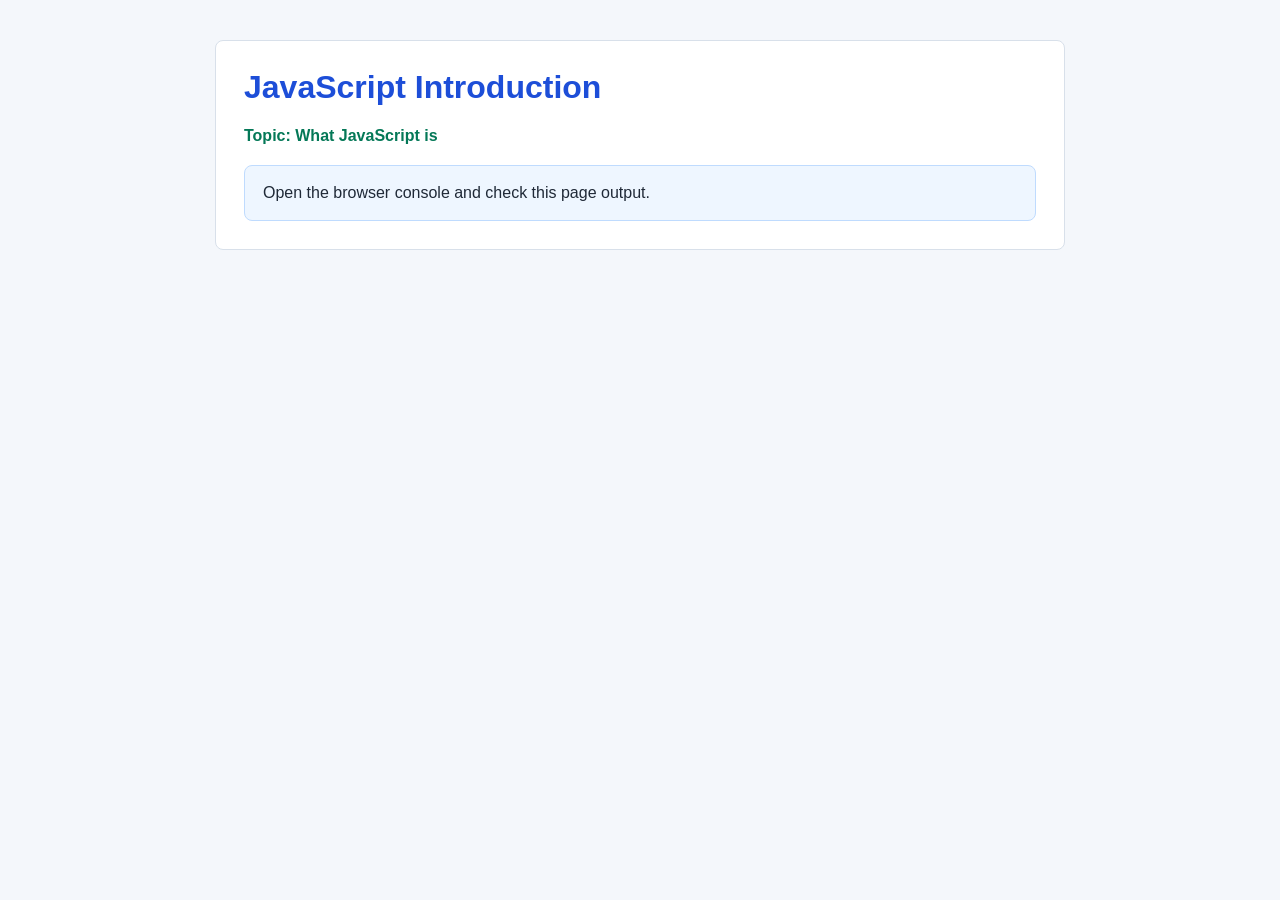
<file: Day-01-JavaScript-Introduction/index.html>
﻿<!DOCTYPE html>
<html lang="en">
<head>
    <meta charset="UTF-8">
    <meta name="viewport" content="width=device-width, initial-scale=1.0">
    <title>JavaScript Introduction</title>
    <link rel="stylesheet" href="style.css">
</head>
<body>
    <!-- JavaScript Introduction: What JavaScript is. -->
    <main class="container">
        <h1 id="page-title">JavaScript Introduction</h1>
        <p class="lesson-topic">Topic: What JavaScript is</p>
        <div id="output" class="panel">Open the browser console and check this page output.</div>
    </main>

    <script src="script.js"></script>
</body>
</html>
</file>
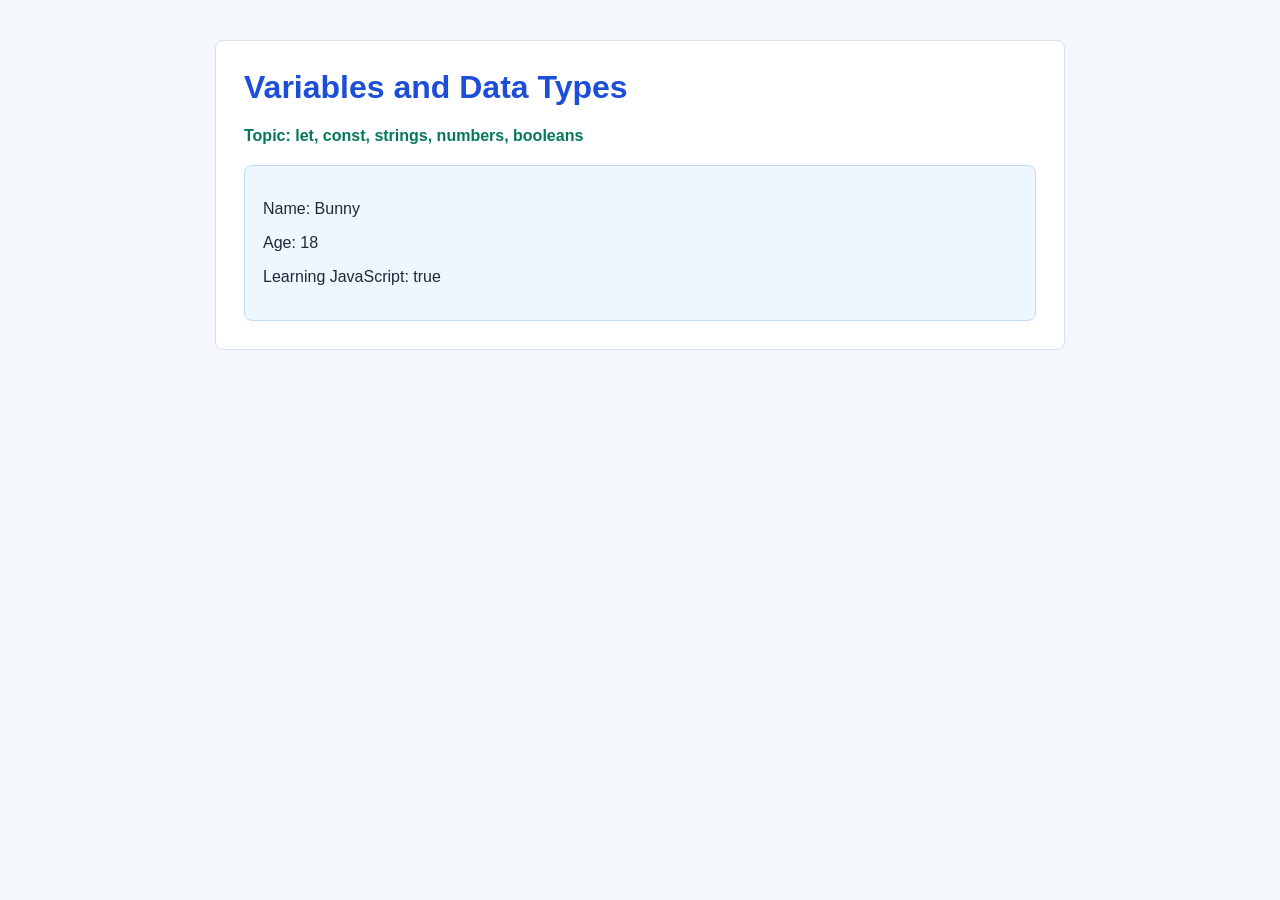
<file: Day-02-Variables-and-Data-Types/index.html>
﻿<!DOCTYPE html>
<html lang="en">
<head>
    <meta charset="UTF-8">
    <meta name="viewport" content="width=device-width, initial-scale=1.0">
    <title>Variables and Data Types</title>
    <link rel="stylesheet" href="style.css">
</head>
<body>
    <!-- Variables and Data Types: let, const, strings, numbers, booleans. -->
    <main class="container">
        <h1 id="page-title">Variables and Data Types</h1>
        <p class="lesson-topic">Topic: let, const, strings, numbers, booleans</p>
        <div id="output" class="panel">Open the browser console and check this page output.</div>
    </main>

    <script src="script.js"></script>
</body>
</html>
</file>
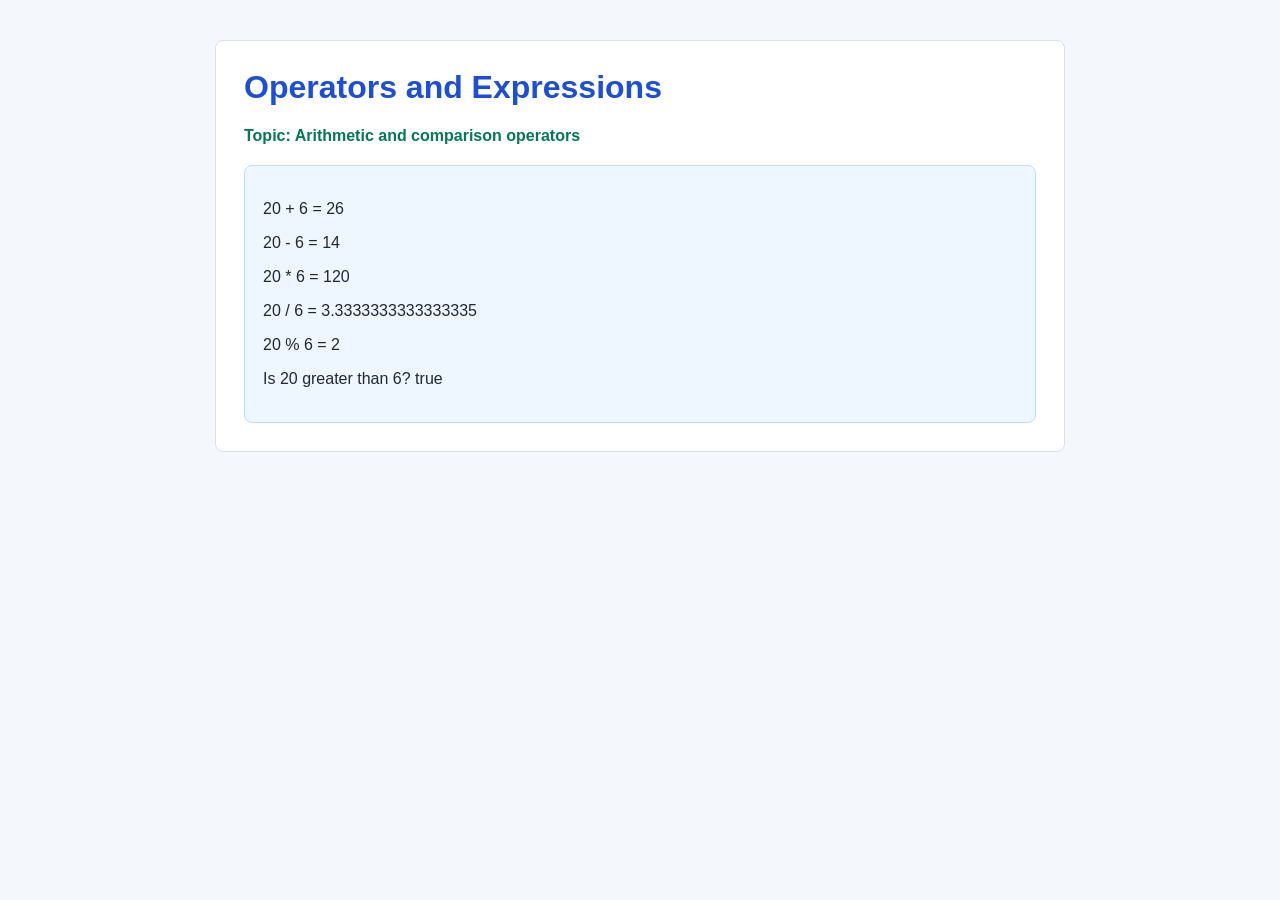
<file: Day-03-Operators-and-Expressions/index.html>
﻿<!DOCTYPE html>
<html lang="en">
<head>
    <meta charset="UTF-8">
    <meta name="viewport" content="width=device-width, initial-scale=1.0">
    <title>Operators and Expressions</title>
    <link rel="stylesheet" href="style.css">
</head>
<body>
    <!-- Operators and Expressions: Arithmetic and comparison operators. -->
    <main class="container">
        <h1 id="page-title">Operators and Expressions</h1>
        <p class="lesson-topic">Topic: Arithmetic and comparison operators</p>
        <div id="output" class="panel">Open the browser console and check this page output.</div>
    </main>

    <script src="script.js"></script>
</body>
</html>
</file>
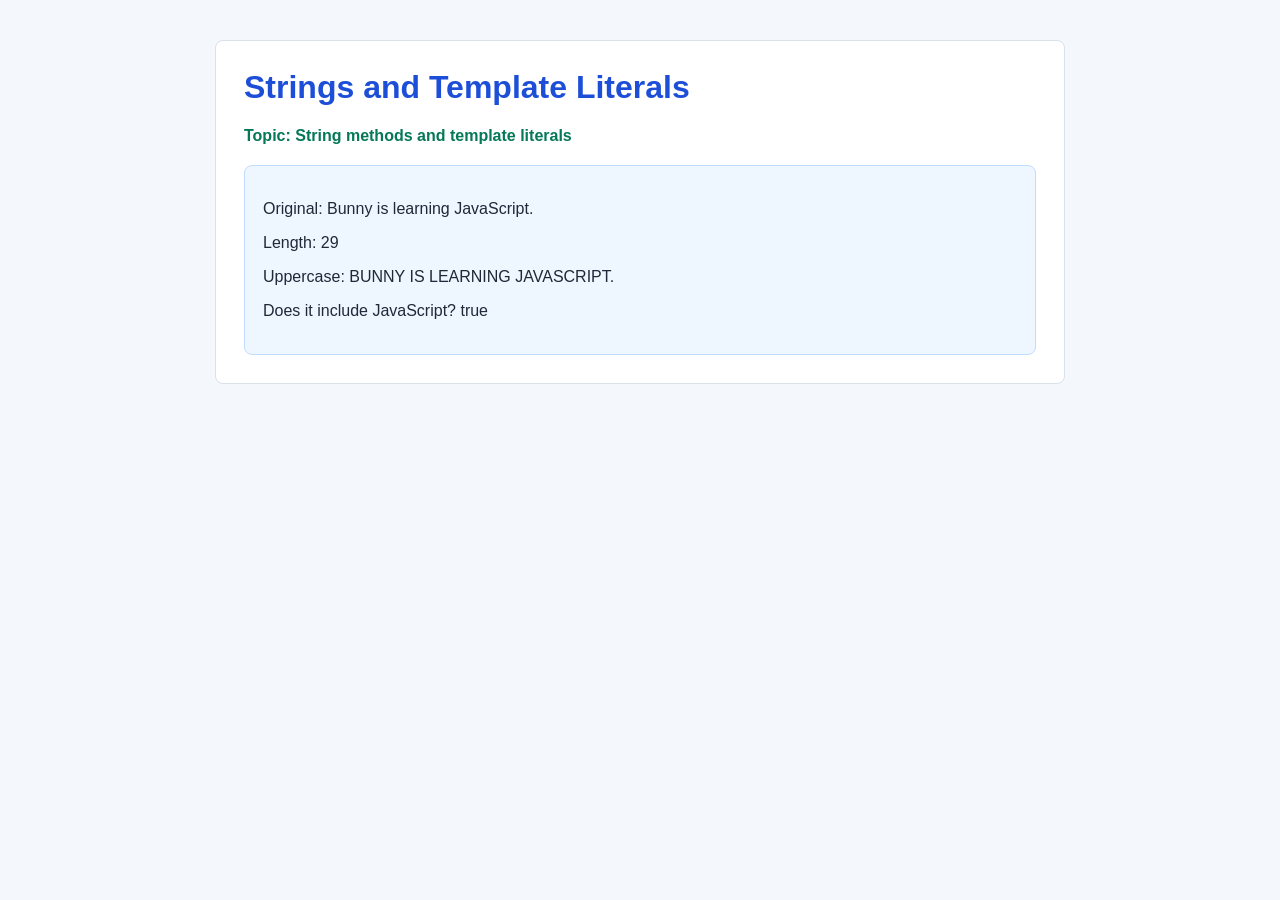
<file: Day-04-Strings-and-Template-Literals/index.html>
﻿<!DOCTYPE html>
<html lang="en">
<head>
    <meta charset="UTF-8">
    <meta name="viewport" content="width=device-width, initial-scale=1.0">
    <title>Strings and Template Literals</title>
    <link rel="stylesheet" href="style.css">
</head>
<body>
    <!-- Strings and Template Literals: String methods and template literals. -->
    <main class="container">
        <h1 id="page-title">Strings and Template Literals</h1>
        <p class="lesson-topic">Topic: String methods and template literals</p>
        <div id="output" class="panel">Open the browser console and check this page output.</div>
    </main>

    <script src="script.js"></script>
</body>
</html>
</file>
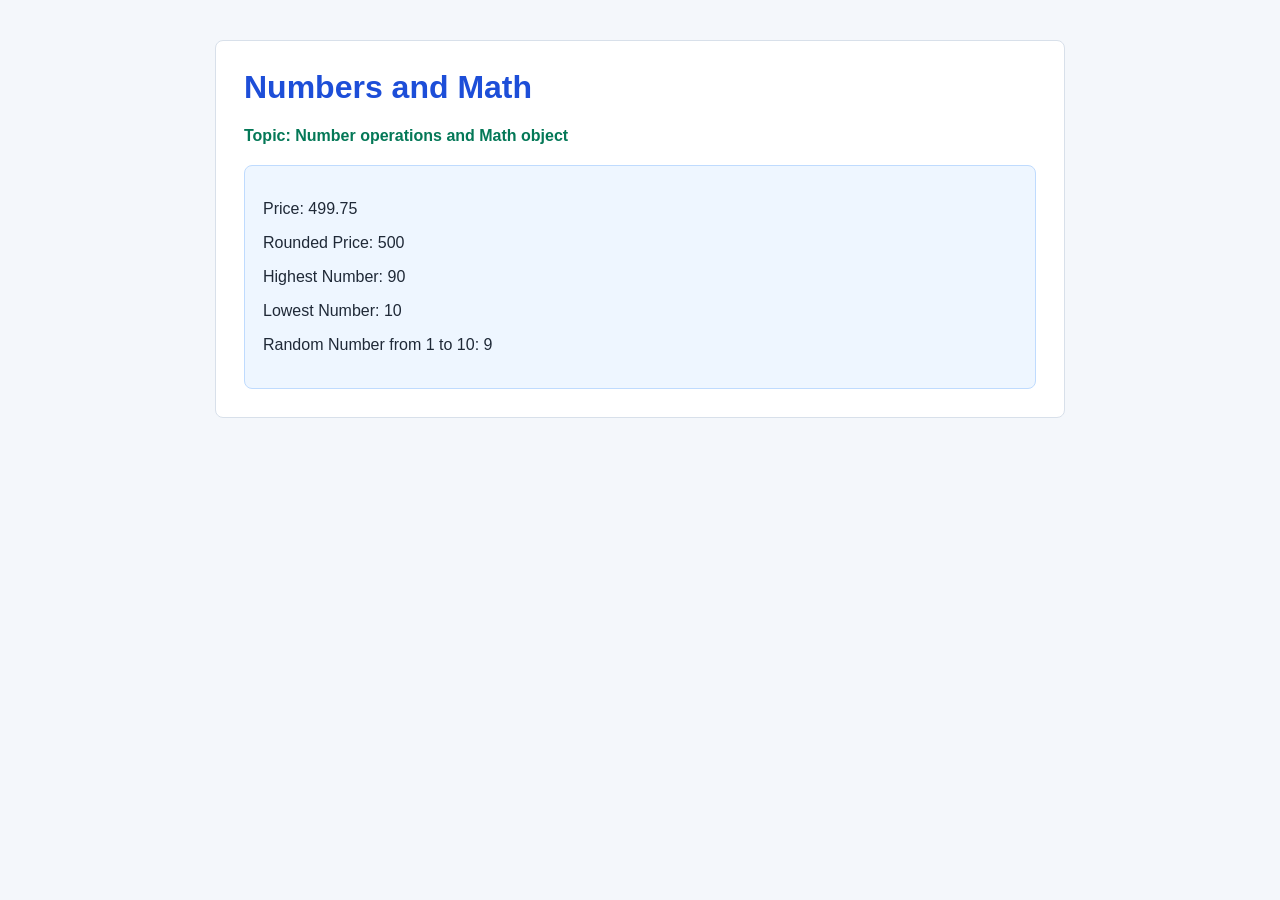
<file: Day-05-Numbers-and-Math/index.html>
﻿<!DOCTYPE html>
<html lang="en">
<head>
    <meta charset="UTF-8">
    <meta name="viewport" content="width=device-width, initial-scale=1.0">
    <title>Numbers and Math</title>
    <link rel="stylesheet" href="style.css">
</head>
<body>
    <!-- Numbers and Math: Number operations and Math object. -->
    <main class="container">
        <h1 id="page-title">Numbers and Math</h1>
        <p class="lesson-topic">Topic: Number operations and Math object</p>
        <div id="output" class="panel">Open the browser console and check this page output.</div>
    </main>

    <script src="script.js"></script>
</body>
</html>
</file>
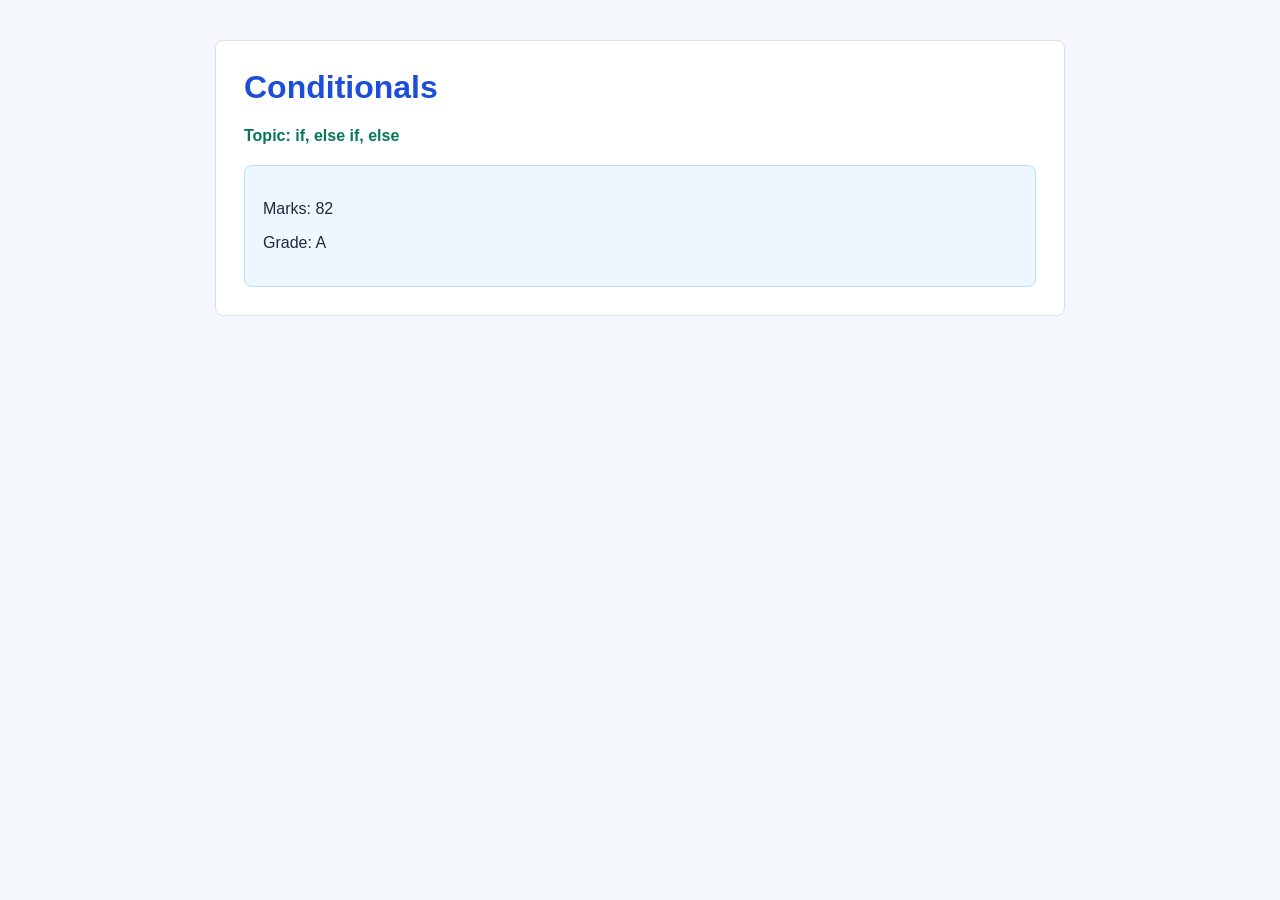
<file: Day-06-Conditionals/index.html>
﻿<!DOCTYPE html>
<html lang="en">
<head>
    <meta charset="UTF-8">
    <meta name="viewport" content="width=device-width, initial-scale=1.0">
    <title>Conditionals</title>
    <link rel="stylesheet" href="style.css">
</head>
<body>
    <!-- Conditionals: if, else if, else. -->
    <main class="container">
        <h1 id="page-title">Conditionals</h1>
        <p class="lesson-topic">Topic: if, else if, else</p>
        <div id="output" class="panel">Open the browser console and check this page output.</div>
    </main>

    <script src="script.js"></script>
</body>
</html>
</file>
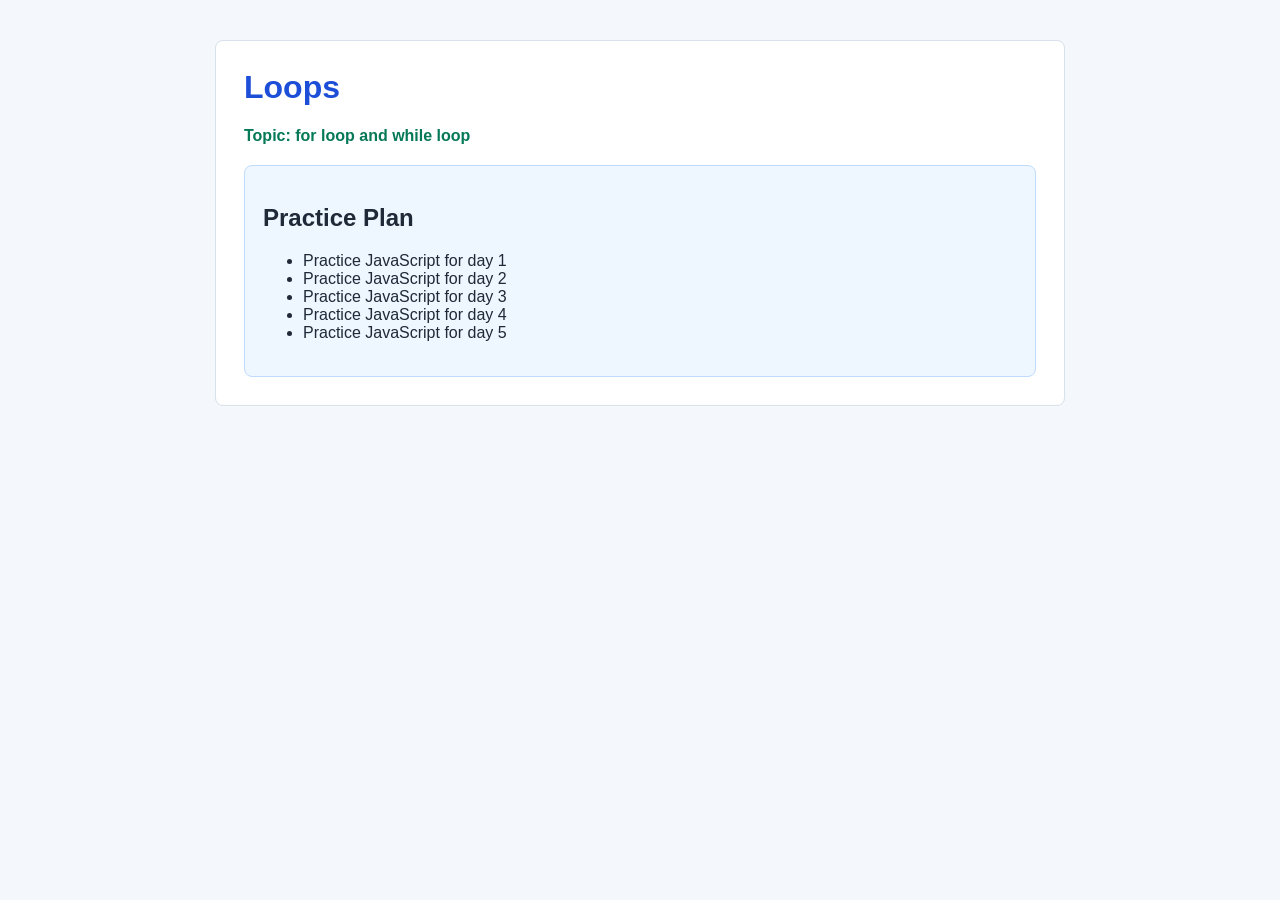
<file: Day-07-Loops/index.html>
﻿<!DOCTYPE html>
<html lang="en">
<head>
    <meta charset="UTF-8">
    <meta name="viewport" content="width=device-width, initial-scale=1.0">
    <title>Loops</title>
    <link rel="stylesheet" href="style.css">
</head>
<body>
    <!-- Loops: for loop and while loop. -->
    <main class="container">
        <h1 id="page-title">Loops</h1>
        <p class="lesson-topic">Topic: for loop and while loop</p>
        <div id="output" class="panel">Open the browser console and check this page output.</div>
    </main>

    <script src="script.js"></script>
</body>
</html>
</file>
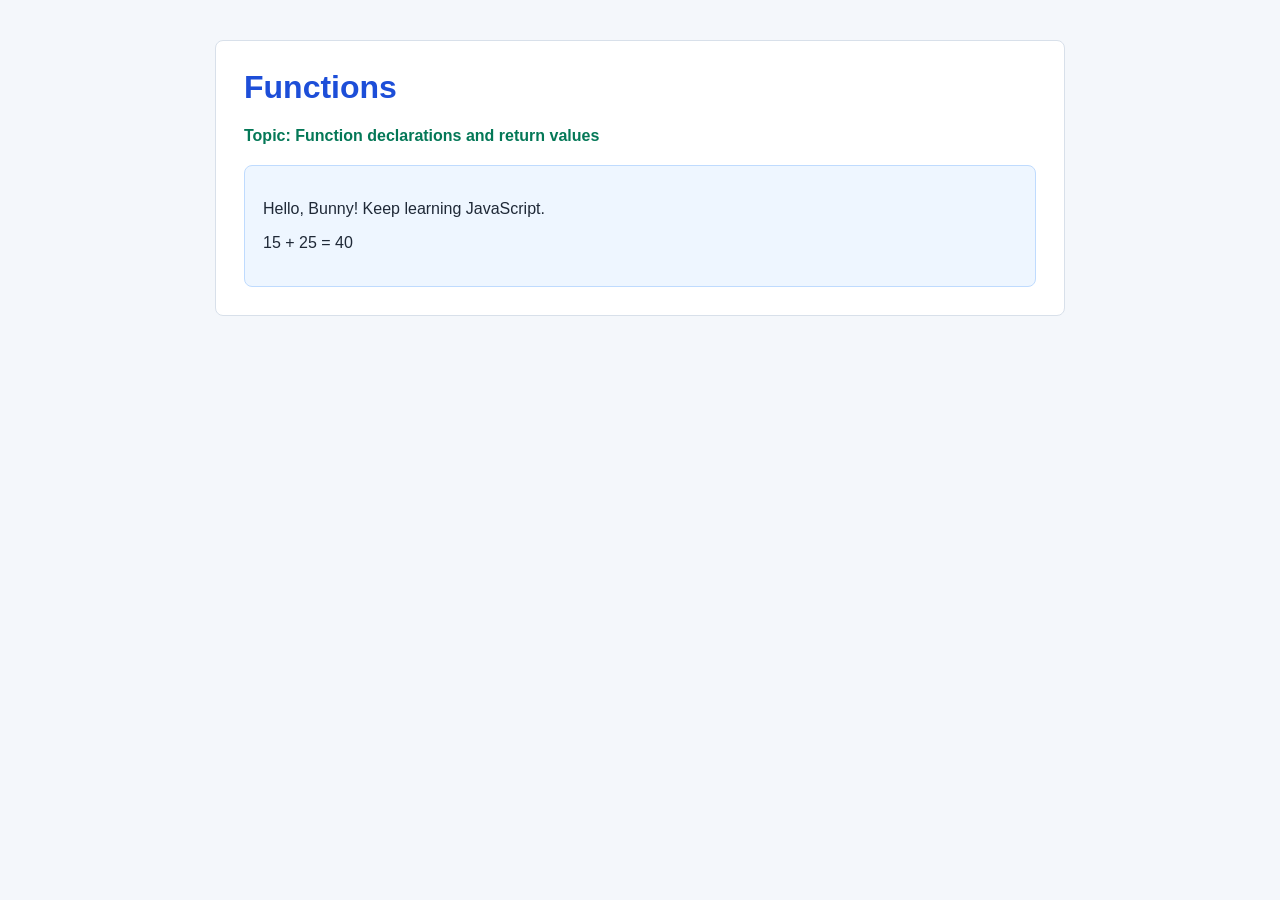
<file: Day-08-Functions/index.html>
﻿<!DOCTYPE html>
<html lang="en">
<head>
    <meta charset="UTF-8">
    <meta name="viewport" content="width=device-width, initial-scale=1.0">
    <title>Functions</title>
    <link rel="stylesheet" href="style.css">
</head>
<body>
    <!-- Functions: Function declarations and return values. -->
    <main class="container">
        <h1 id="page-title">Functions</h1>
        <p class="lesson-topic">Topic: Function declarations and return values</p>
        <div id="output" class="panel">Open the browser console and check this page output.</div>
    </main>

    <script src="script.js"></script>
</body>
</html>
</file>
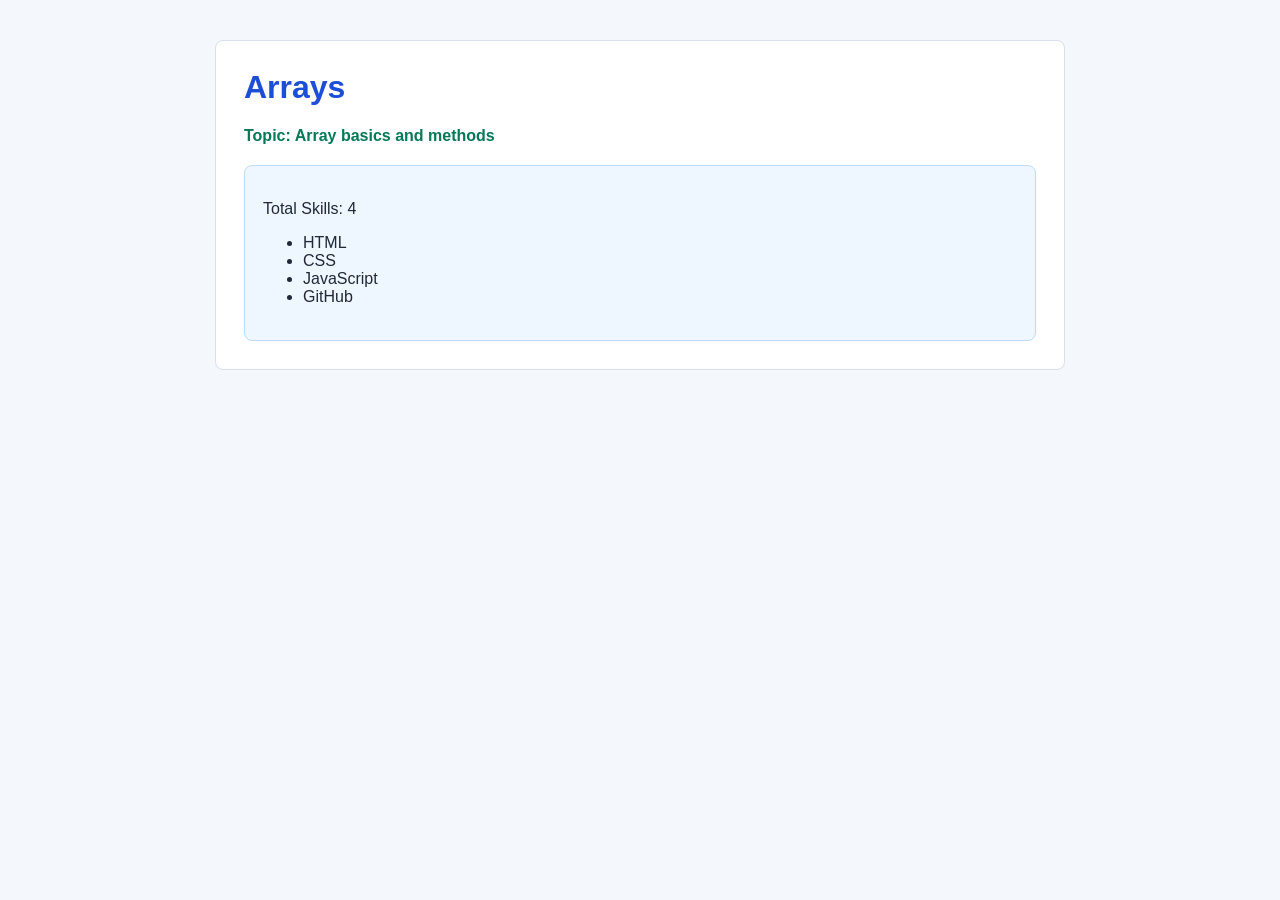
<file: Day-09-Arrays/index.html>
﻿<!DOCTYPE html>
<html lang="en">
<head>
    <meta charset="UTF-8">
    <meta name="viewport" content="width=device-width, initial-scale=1.0">
    <title>Arrays</title>
    <link rel="stylesheet" href="style.css">
</head>
<body>
    <!-- Arrays: Array basics and methods. -->
    <main class="container">
        <h1 id="page-title">Arrays</h1>
        <p class="lesson-topic">Topic: Array basics and methods</p>
        <div id="output" class="panel">Open the browser console and check this page output.</div>
    </main>

    <script src="script.js"></script>
</body>
</html>
</file>
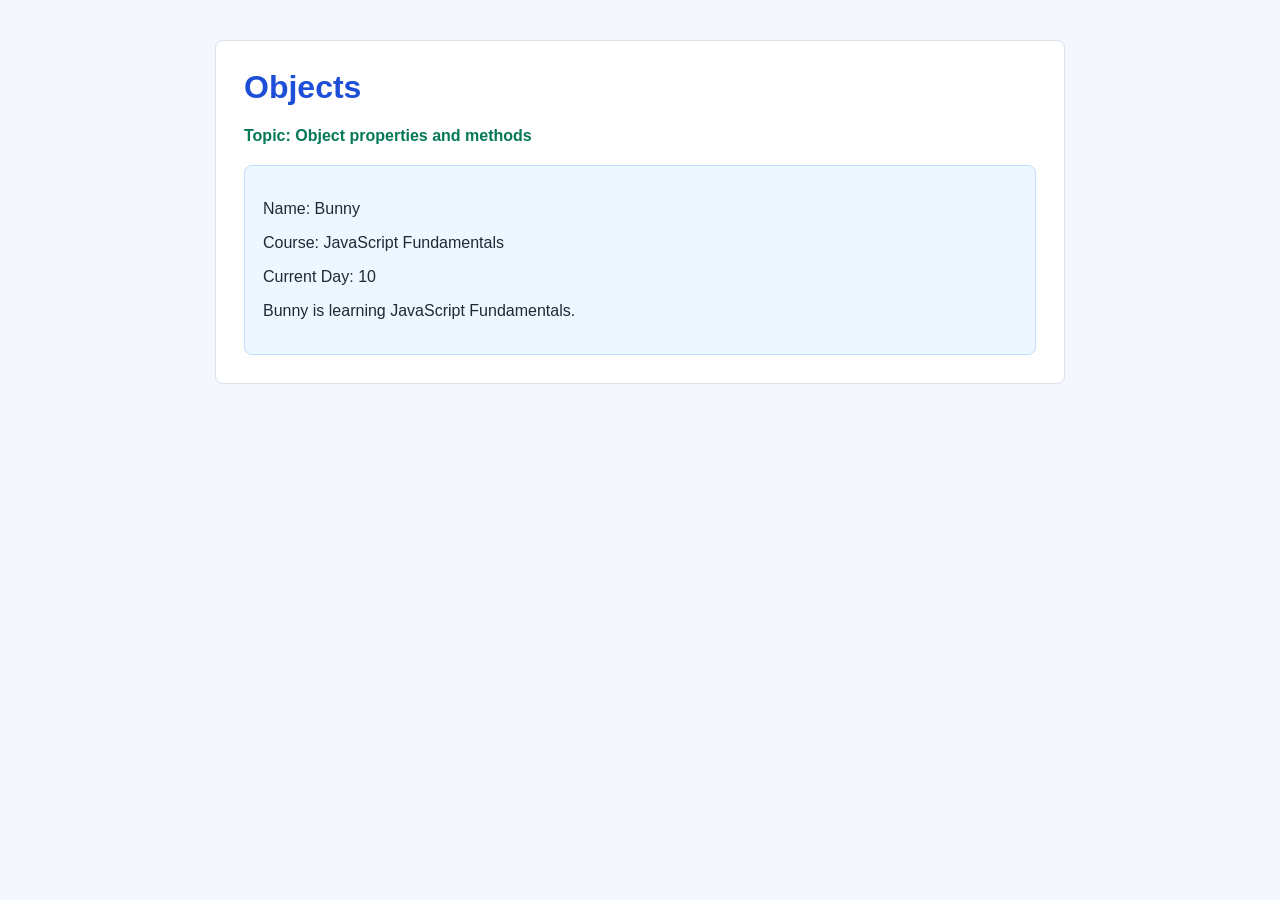
<file: Day-10-Objects/index.html>
﻿<!DOCTYPE html>
<html lang="en">
<head>
    <meta charset="UTF-8">
    <meta name="viewport" content="width=device-width, initial-scale=1.0">
    <title>Objects</title>
    <link rel="stylesheet" href="style.css">
</head>
<body>
    <!-- Objects: Object properties and methods. -->
    <main class="container">
        <h1 id="page-title">Objects</h1>
        <p class="lesson-topic">Topic: Object properties and methods</p>
        <div id="output" class="panel">Open the browser console and check this page output.</div>
    </main>

    <script src="script.js"></script>
</body>
</html>
</file>
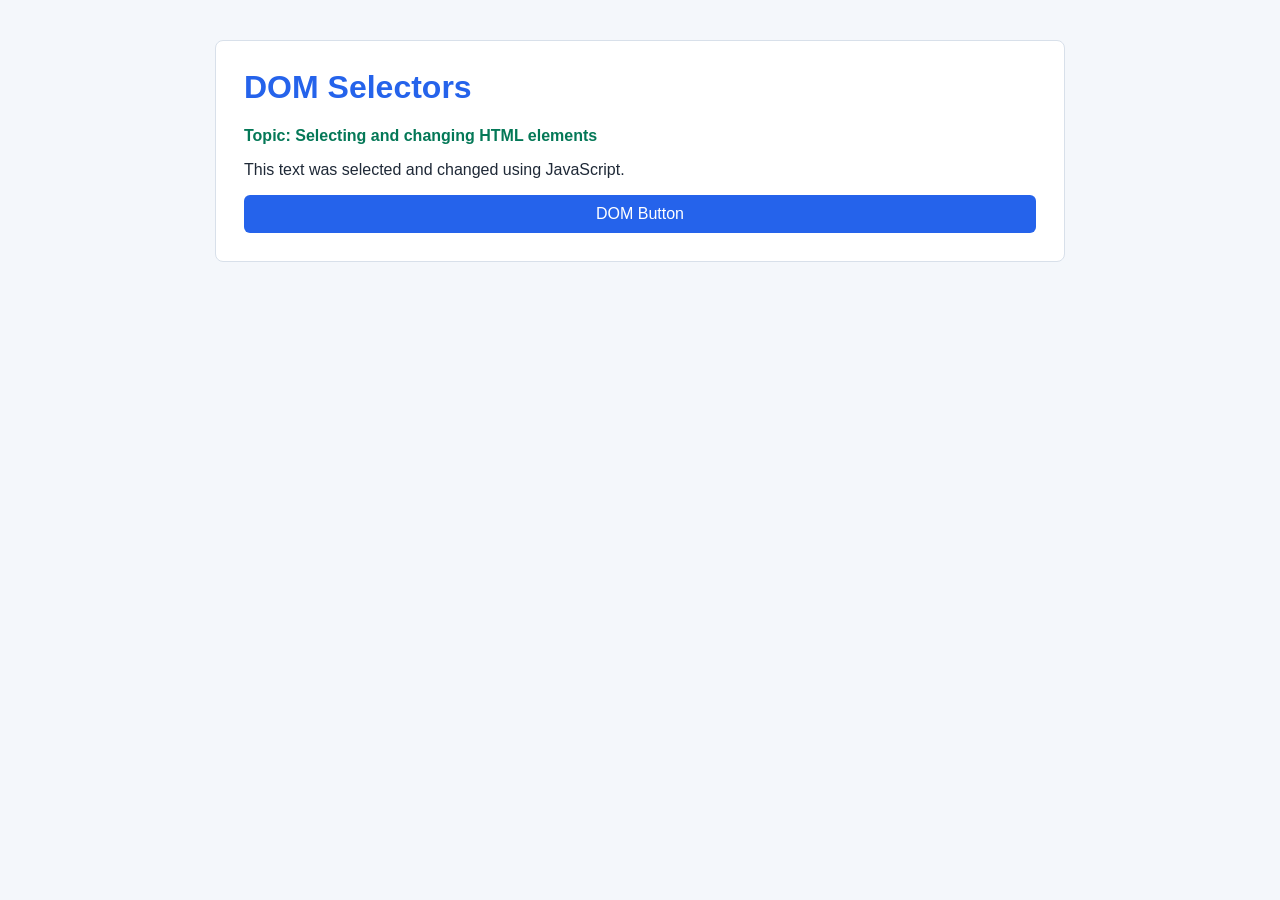
<file: Day-11-DOM-Selectors/index.html>
﻿<!DOCTYPE html>
<html lang="en">
<head>
    <meta charset="UTF-8">
    <meta name="viewport" content="width=device-width, initial-scale=1.0">
    <title>DOM Selectors</title>
    <link rel="stylesheet" href="style.css">
</head>
<body>
    <!-- DOM Selectors: Selecting and changing HTML elements. -->
    <main class="container">
        <h1 id="page-title">DOM Selectors</h1>
        <p class="lesson-topic">Topic: Selecting and changing HTML elements</p>
        <p class="info">Original paragraph text.</p>
        <button>Original Button</button>
    </main>

    <script src="script.js"></script>
</body>
</html>
</file>
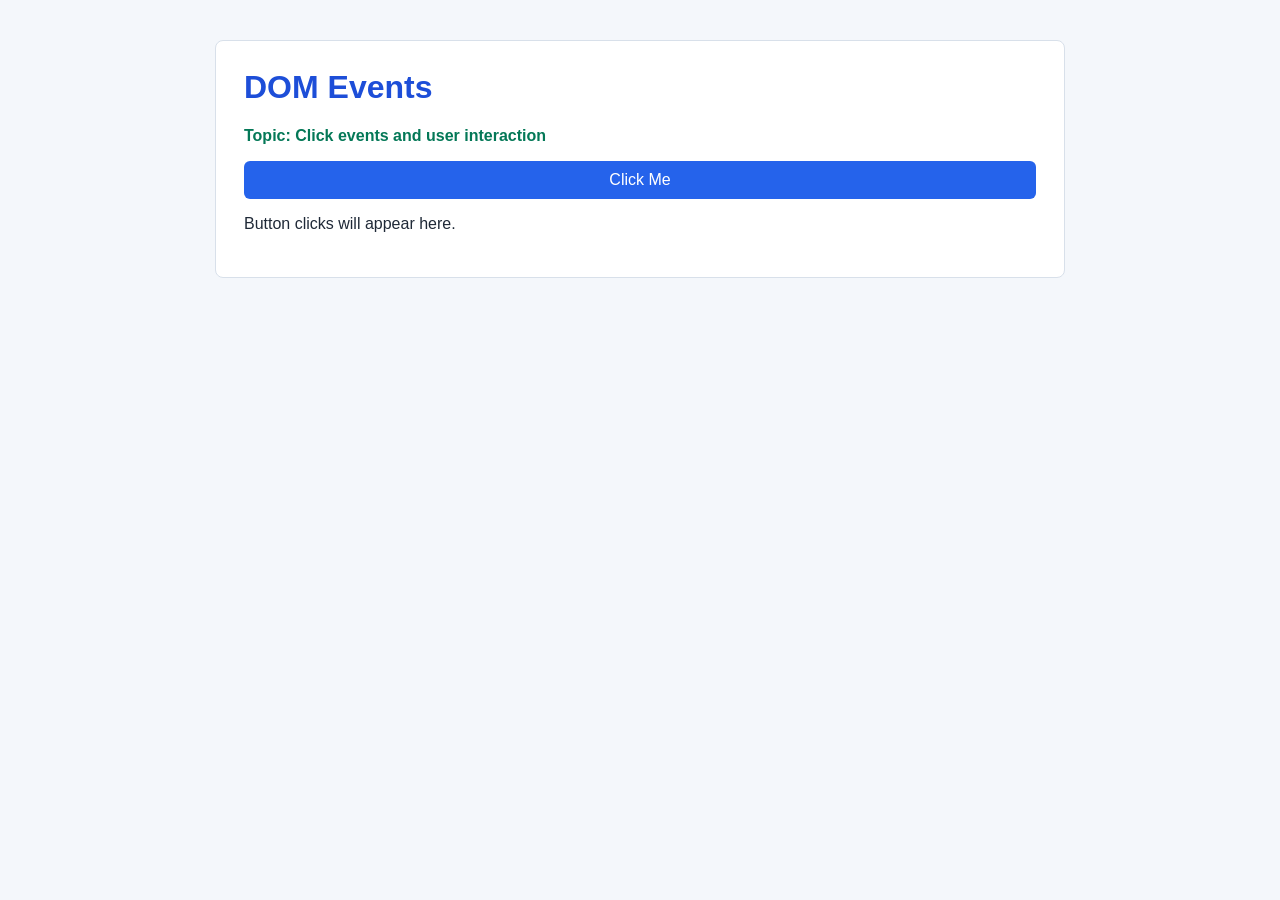
<file: Day-12-DOM-Events/index.html>
﻿<!DOCTYPE html>
<html lang="en">
<head>
    <meta charset="UTF-8">
    <meta name="viewport" content="width=device-width, initial-scale=1.0">
    <title>DOM Events</title>
    <link rel="stylesheet" href="style.css">
</head>
<body>
    <!-- DOM Events: Click events and user interaction. -->
    <main class="container">
        <h1 id="page-title">DOM Events</h1>
        <p class="lesson-topic">Topic: Click events and user interaction</p>
        <button id="change-button">Click Me</button>
        <p id="message">Button clicks will appear here.</p>
    </main>

    <script src="script.js"></script>
</body>
</html>
</file>
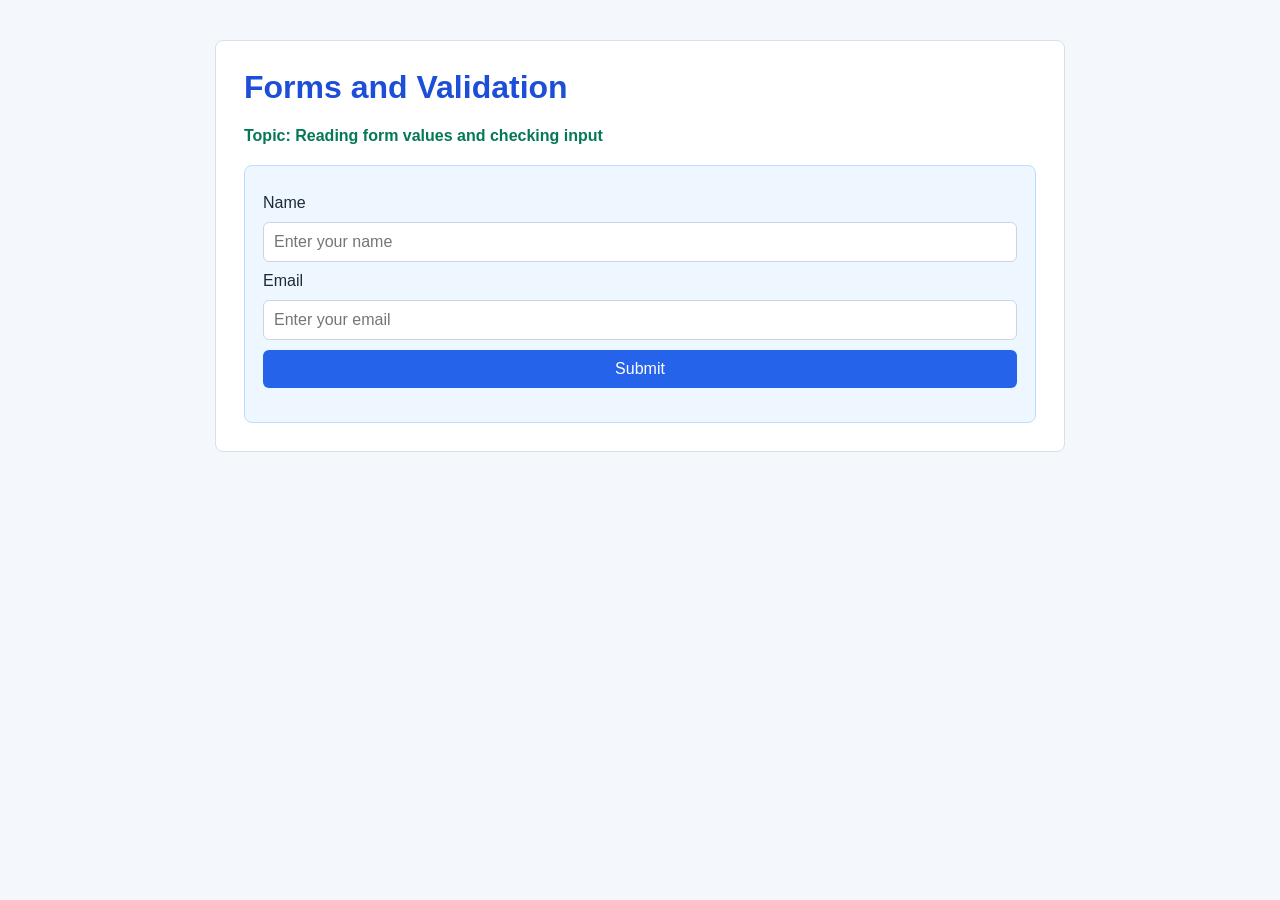
<file: Day-13-Forms-and-Validation/index.html>
﻿<!DOCTYPE html>
<html lang="en">
<head>
    <meta charset="UTF-8">
    <meta name="viewport" content="width=device-width, initial-scale=1.0">
    <title>Forms and Validation</title>
    <link rel="stylesheet" href="style.css">
</head>
<body>
    <!-- Forms and Validation: Reading form values and checking input. -->
    <main class="container">
        <h1 id="page-title">Forms and Validation</h1>
        <p class="lesson-topic">Topic: Reading form values and checking input</p>
        <form id="signup-form" class="panel">
            <label for="name">Name</label>
            <input type="text" id="name" placeholder="Enter your name">

            <label for="email">Email</label>
            <input type="email" id="email" placeholder="Enter your email">

            <button type="submit">Submit</button>
            <p id="result"></p>
        </form>
    </main>

    <script src="script.js"></script>
</body>
</html>
</file>
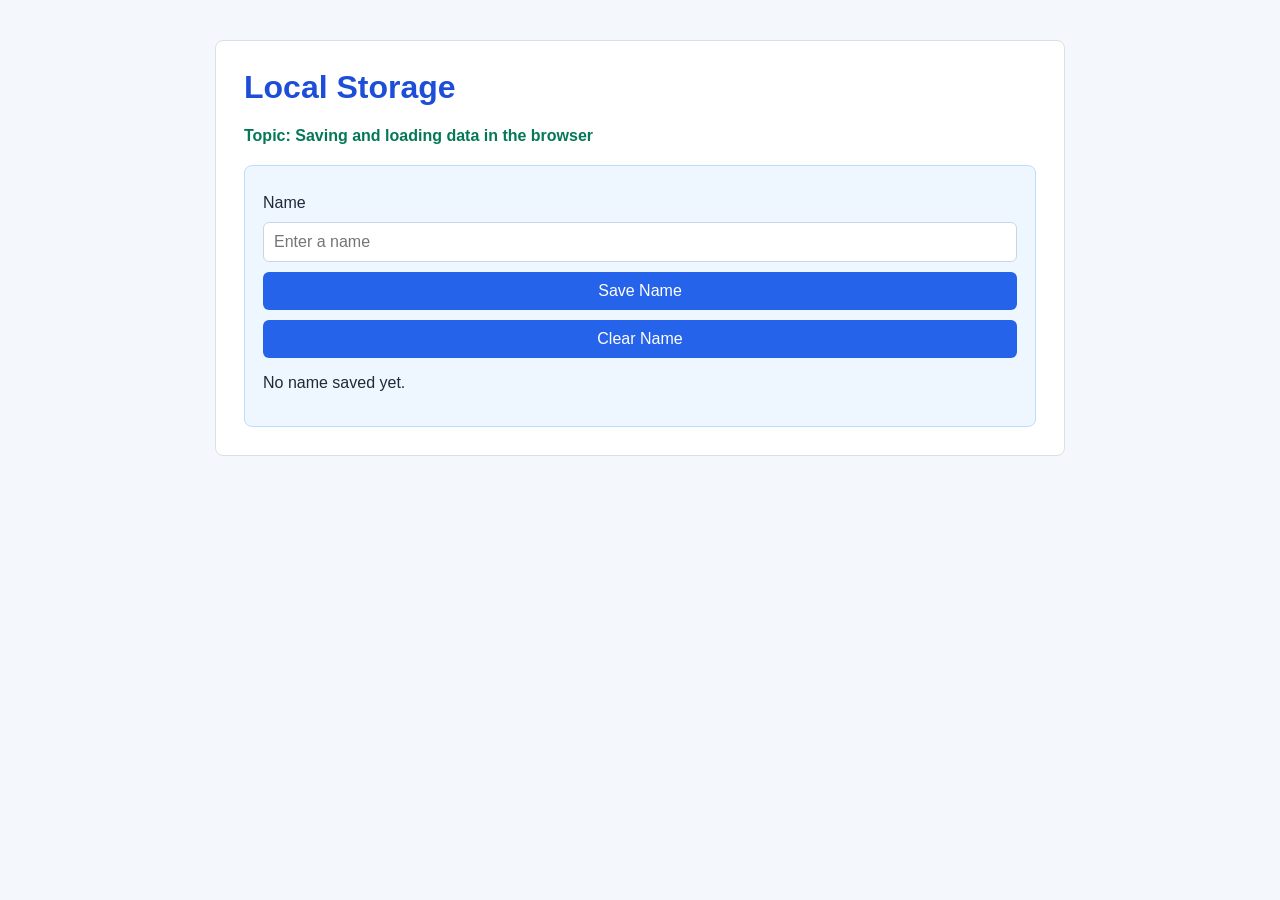
<file: Day-14-Local-Storage/index.html>
﻿<!DOCTYPE html>
<html lang="en">
<head>
    <meta charset="UTF-8">
    <meta name="viewport" content="width=device-width, initial-scale=1.0">
    <title>Local Storage</title>
    <link rel="stylesheet" href="style.css">
</head>
<body>
    <!-- Local Storage: Saving and loading data in the browser. -->
    <main class="container">
        <h1 id="page-title">Local Storage</h1>
        <p class="lesson-topic">Topic: Saving and loading data in the browser</p>
        <div class="panel">
            <label for="name-input">Name</label>
            <input type="text" id="name-input" placeholder="Enter a name">
            <button id="save-button">Save Name</button>
            <button id="clear-button">Clear Name</button>
            <p id="saved-name"></p>
        </div>
    </main>

    <script src="script.js"></script>
</body>
</html>
</file>
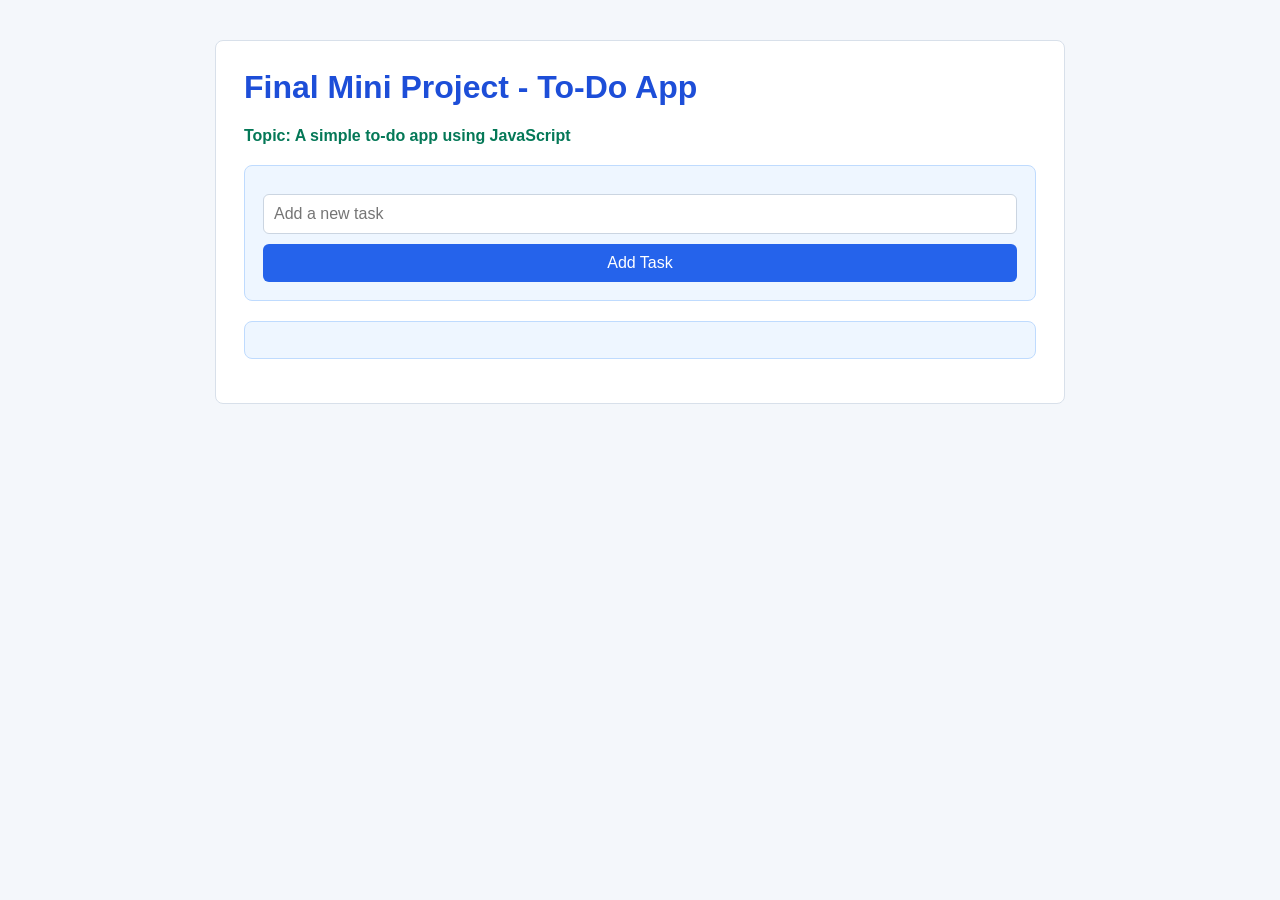
<file: Day-15-Final-Mini-Project/index.html>
﻿<!DOCTYPE html>
<html lang="en">
<head>
    <meta charset="UTF-8">
    <meta name="viewport" content="width=device-width, initial-scale=1.0">
    <title>Final Mini Project - To-Do App</title>
    <link rel="stylesheet" href="style.css">
</head>
<body>
    <!-- Final Mini Project - To-Do App: A simple to-do app using JavaScript. -->
    <main class="container">
        <h1 id="page-title">Final Mini Project - To-Do App</h1>
        <p class="lesson-topic">Topic: A simple to-do app using JavaScript</p>
        <form id="todo-form" class="todo-form">
            <input type="text" id="todo-input" placeholder="Add a new task">
            <button type="submit">Add Task</button>
        </form>
        <ul id="todo-list" class="todo-list"></ul>
    </main>

    <script src="script.js"></script>
</body>
</html>
</file>
<file: Day-01-JavaScript-Introduction/style.css>
﻿/* Shared beginner-friendly styles for this lesson page. */
* {
    box-sizing: border-box;
}

body {
    margin: 0;
    font-family: Arial, sans-serif;
    background-color: #f4f7fb;
    color: #1f2937;
}

.container {
    width: min(850px, 92%);
    margin: 40px auto;
    padding: 28px;
    background-color: #ffffff;
    border: 1px solid #d8e0ea;
    border-radius: 8px;
}

h1 {
    margin-top: 0;
    color: #1d4ed8;
}

.lesson-topic {
    font-weight: bold;
    color: #047857;
}

.panel,
.todo-form,
.todo-list {
    margin-top: 20px;
    padding: 18px;
    background-color: #eef6ff;
    border: 1px solid #bfdbfe;
    border-radius: 8px;
}

label,
input,
button,
textarea,
select {
    display: block;
    width: 100%;
    margin-top: 10px;
    font-size: 16px;
}

input {
    padding: 10px;
    border: 1px solid #cbd5e1;
    border-radius: 6px;
}

button {
    padding: 10px 14px;
    border: none;
    border-radius: 6px;
    background-color: #2563eb;
    color: white;
    cursor: pointer;
}

button:hover {
    background-color: #1e40af;
}

.success {
    color: #047857;
    font-weight: bold;
}

.error {
    color: #b91c1c;
    font-weight: bold;
}

.todo-list {
    list-style: none;
}

.todo-list li {
    display: flex;
    align-items: center;
    gap: 10px;
    justify-content: space-between;
    margin-bottom: 10px;
    padding: 10px;
    background-color: white;
    border: 1px solid #d1d5db;
    border-radius: 6px;
}

.todo-list li button {
    width: auto;
    margin-top: 0;
}

.completed {
    text-decoration: line-through;
    color: #6b7280;
}
</file>
<file: Day-02-Variables-and-Data-Types/style.css>
﻿/* Shared beginner-friendly styles for this lesson page. */
* {
    box-sizing: border-box;
}

body {
    margin: 0;
    font-family: Arial, sans-serif;
    background-color: #f4f7fb;
    color: #1f2937;
}

.container {
    width: min(850px, 92%);
    margin: 40px auto;
    padding: 28px;
    background-color: #ffffff;
    border: 1px solid #d8e0ea;
    border-radius: 8px;
}

h1 {
    margin-top: 0;
    color: #1d4ed8;
}

.lesson-topic {
    font-weight: bold;
    color: #047857;
}

.panel,
.todo-form,
.todo-list {
    margin-top: 20px;
    padding: 18px;
    background-color: #eef6ff;
    border: 1px solid #bfdbfe;
    border-radius: 8px;
}

label,
input,
button,
textarea,
select {
    display: block;
    width: 100%;
    margin-top: 10px;
    font-size: 16px;
}

input {
    padding: 10px;
    border: 1px solid #cbd5e1;
    border-radius: 6px;
}

button {
    padding: 10px 14px;
    border: none;
    border-radius: 6px;
    background-color: #2563eb;
    color: white;
    cursor: pointer;
}

button:hover {
    background-color: #1e40af;
}

.success {
    color: #047857;
    font-weight: bold;
}

.error {
    color: #b91c1c;
    font-weight: bold;
}

.todo-list {
    list-style: none;
}

.todo-list li {
    display: flex;
    align-items: center;
    gap: 10px;
    justify-content: space-between;
    margin-bottom: 10px;
    padding: 10px;
    background-color: white;
    border: 1px solid #d1d5db;
    border-radius: 6px;
}

.todo-list li button {
    width: auto;
    margin-top: 0;
}

.completed {
    text-decoration: line-through;
    color: #6b7280;
}
</file>
<file: Day-03-Operators-and-Expressions/style.css>
﻿/* Shared beginner-friendly styles for this lesson page. */
* {
    box-sizing: border-box;
}

body {
    margin: 0;
    font-family: Arial, sans-serif;
    background-color: #f4f7fb;
    color: #1f2937;
}

.container {
    width: min(850px, 92%);
    margin: 40px auto;
    padding: 28px;
    background-color: #ffffff;
    border: 1px solid #d8e0ea;
    border-radius: 8px;
}

h1 {
    margin-top: 0;
    color: #1d4ed8;
}

.lesson-topic {
    font-weight: bold;
    color: #047857;
}

.panel,
.todo-form,
.todo-list {
    margin-top: 20px;
    padding: 18px;
    background-color: #eef6ff;
    border: 1px solid #bfdbfe;
    border-radius: 8px;
}

label,
input,
button,
textarea,
select {
    display: block;
    width: 100%;
    margin-top: 10px;
    font-size: 16px;
}

input {
    padding: 10px;
    border: 1px solid #cbd5e1;
    border-radius: 6px;
}

button {
    padding: 10px 14px;
    border: none;
    border-radius: 6px;
    background-color: #2563eb;
    color: white;
    cursor: pointer;
}

button:hover {
    background-color: #1e40af;
}

.success {
    color: #047857;
    font-weight: bold;
}

.error {
    color: #b91c1c;
    font-weight: bold;
}

.todo-list {
    list-style: none;
}

.todo-list li {
    display: flex;
    align-items: center;
    gap: 10px;
    justify-content: space-between;
    margin-bottom: 10px;
    padding: 10px;
    background-color: white;
    border: 1px solid #d1d5db;
    border-radius: 6px;
}

.todo-list li button {
    width: auto;
    margin-top: 0;
}

.completed {
    text-decoration: line-through;
    color: #6b7280;
}
</file>
<file: Day-04-Strings-and-Template-Literals/style.css>
﻿/* Shared beginner-friendly styles for this lesson page. */
* {
    box-sizing: border-box;
}

body {
    margin: 0;
    font-family: Arial, sans-serif;
    background-color: #f4f7fb;
    color: #1f2937;
}

.container {
    width: min(850px, 92%);
    margin: 40px auto;
    padding: 28px;
    background-color: #ffffff;
    border: 1px solid #d8e0ea;
    border-radius: 8px;
}

h1 {
    margin-top: 0;
    color: #1d4ed8;
}

.lesson-topic {
    font-weight: bold;
    color: #047857;
}

.panel,
.todo-form,
.todo-list {
    margin-top: 20px;
    padding: 18px;
    background-color: #eef6ff;
    border: 1px solid #bfdbfe;
    border-radius: 8px;
}

label,
input,
button,
textarea,
select {
    display: block;
    width: 100%;
    margin-top: 10px;
    font-size: 16px;
}

input {
    padding: 10px;
    border: 1px solid #cbd5e1;
    border-radius: 6px;
}

button {
    padding: 10px 14px;
    border: none;
    border-radius: 6px;
    background-color: #2563eb;
    color: white;
    cursor: pointer;
}

button:hover {
    background-color: #1e40af;
}

.success {
    color: #047857;
    font-weight: bold;
}

.error {
    color: #b91c1c;
    font-weight: bold;
}

.todo-list {
    list-style: none;
}

.todo-list li {
    display: flex;
    align-items: center;
    gap: 10px;
    justify-content: space-between;
    margin-bottom: 10px;
    padding: 10px;
    background-color: white;
    border: 1px solid #d1d5db;
    border-radius: 6px;
}

.todo-list li button {
    width: auto;
    margin-top: 0;
}

.completed {
    text-decoration: line-through;
    color: #6b7280;
}
</file>
<file: Day-05-Numbers-and-Math/style.css>
﻿/* Shared beginner-friendly styles for this lesson page. */
* {
    box-sizing: border-box;
}

body {
    margin: 0;
    font-family: Arial, sans-serif;
    background-color: #f4f7fb;
    color: #1f2937;
}

.container {
    width: min(850px, 92%);
    margin: 40px auto;
    padding: 28px;
    background-color: #ffffff;
    border: 1px solid #d8e0ea;
    border-radius: 8px;
}

h1 {
    margin-top: 0;
    color: #1d4ed8;
}

.lesson-topic {
    font-weight: bold;
    color: #047857;
}

.panel,
.todo-form,
.todo-list {
    margin-top: 20px;
    padding: 18px;
    background-color: #eef6ff;
    border: 1px solid #bfdbfe;
    border-radius: 8px;
}

label,
input,
button,
textarea,
select {
    display: block;
    width: 100%;
    margin-top: 10px;
    font-size: 16px;
}

input {
    padding: 10px;
    border: 1px solid #cbd5e1;
    border-radius: 6px;
}

button {
    padding: 10px 14px;
    border: none;
    border-radius: 6px;
    background-color: #2563eb;
    color: white;
    cursor: pointer;
}

button:hover {
    background-color: #1e40af;
}

.success {
    color: #047857;
    font-weight: bold;
}

.error {
    color: #b91c1c;
    font-weight: bold;
}

.todo-list {
    list-style: none;
}

.todo-list li {
    display: flex;
    align-items: center;
    gap: 10px;
    justify-content: space-between;
    margin-bottom: 10px;
    padding: 10px;
    background-color: white;
    border: 1px solid #d1d5db;
    border-radius: 6px;
}

.todo-list li button {
    width: auto;
    margin-top: 0;
}

.completed {
    text-decoration: line-through;
    color: #6b7280;
}
</file>
<file: Day-06-Conditionals/style.css>
﻿/* Shared beginner-friendly styles for this lesson page. */
* {
    box-sizing: border-box;
}

body {
    margin: 0;
    font-family: Arial, sans-serif;
    background-color: #f4f7fb;
    color: #1f2937;
}

.container {
    width: min(850px, 92%);
    margin: 40px auto;
    padding: 28px;
    background-color: #ffffff;
    border: 1px solid #d8e0ea;
    border-radius: 8px;
}

h1 {
    margin-top: 0;
    color: #1d4ed8;
}

.lesson-topic {
    font-weight: bold;
    color: #047857;
}

.panel,
.todo-form,
.todo-list {
    margin-top: 20px;
    padding: 18px;
    background-color: #eef6ff;
    border: 1px solid #bfdbfe;
    border-radius: 8px;
}

label,
input,
button,
textarea,
select {
    display: block;
    width: 100%;
    margin-top: 10px;
    font-size: 16px;
}

input {
    padding: 10px;
    border: 1px solid #cbd5e1;
    border-radius: 6px;
}

button {
    padding: 10px 14px;
    border: none;
    border-radius: 6px;
    background-color: #2563eb;
    color: white;
    cursor: pointer;
}

button:hover {
    background-color: #1e40af;
}

.success {
    color: #047857;
    font-weight: bold;
}

.error {
    color: #b91c1c;
    font-weight: bold;
}

.todo-list {
    list-style: none;
}

.todo-list li {
    display: flex;
    align-items: center;
    gap: 10px;
    justify-content: space-between;
    margin-bottom: 10px;
    padding: 10px;
    background-color: white;
    border: 1px solid #d1d5db;
    border-radius: 6px;
}

.todo-list li button {
    width: auto;
    margin-top: 0;
}

.completed {
    text-decoration: line-through;
    color: #6b7280;
}
</file>
<file: Day-07-Loops/style.css>
﻿/* Shared beginner-friendly styles for this lesson page. */
* {
    box-sizing: border-box;
}

body {
    margin: 0;
    font-family: Arial, sans-serif;
    background-color: #f4f7fb;
    color: #1f2937;
}

.container {
    width: min(850px, 92%);
    margin: 40px auto;
    padding: 28px;
    background-color: #ffffff;
    border: 1px solid #d8e0ea;
    border-radius: 8px;
}

h1 {
    margin-top: 0;
    color: #1d4ed8;
}

.lesson-topic {
    font-weight: bold;
    color: #047857;
}

.panel,
.todo-form,
.todo-list {
    margin-top: 20px;
    padding: 18px;
    background-color: #eef6ff;
    border: 1px solid #bfdbfe;
    border-radius: 8px;
}

label,
input,
button,
textarea,
select {
    display: block;
    width: 100%;
    margin-top: 10px;
    font-size: 16px;
}

input {
    padding: 10px;
    border: 1px solid #cbd5e1;
    border-radius: 6px;
}

button {
    padding: 10px 14px;
    border: none;
    border-radius: 6px;
    background-color: #2563eb;
    color: white;
    cursor: pointer;
}

button:hover {
    background-color: #1e40af;
}

.success {
    color: #047857;
    font-weight: bold;
}

.error {
    color: #b91c1c;
    font-weight: bold;
}

.todo-list {
    list-style: none;
}

.todo-list li {
    display: flex;
    align-items: center;
    gap: 10px;
    justify-content: space-between;
    margin-bottom: 10px;
    padding: 10px;
    background-color: white;
    border: 1px solid #d1d5db;
    border-radius: 6px;
}

.todo-list li button {
    width: auto;
    margin-top: 0;
}

.completed {
    text-decoration: line-through;
    color: #6b7280;
}
</file>
<file: Day-08-Functions/style.css>
﻿/* Shared beginner-friendly styles for this lesson page. */
* {
    box-sizing: border-box;
}

body {
    margin: 0;
    font-family: Arial, sans-serif;
    background-color: #f4f7fb;
    color: #1f2937;
}

.container {
    width: min(850px, 92%);
    margin: 40px auto;
    padding: 28px;
    background-color: #ffffff;
    border: 1px solid #d8e0ea;
    border-radius: 8px;
}

h1 {
    margin-top: 0;
    color: #1d4ed8;
}

.lesson-topic {
    font-weight: bold;
    color: #047857;
}

.panel,
.todo-form,
.todo-list {
    margin-top: 20px;
    padding: 18px;
    background-color: #eef6ff;
    border: 1px solid #bfdbfe;
    border-radius: 8px;
}

label,
input,
button,
textarea,
select {
    display: block;
    width: 100%;
    margin-top: 10px;
    font-size: 16px;
}

input {
    padding: 10px;
    border: 1px solid #cbd5e1;
    border-radius: 6px;
}

button {
    padding: 10px 14px;
    border: none;
    border-radius: 6px;
    background-color: #2563eb;
    color: white;
    cursor: pointer;
}

button:hover {
    background-color: #1e40af;
}

.success {
    color: #047857;
    font-weight: bold;
}

.error {
    color: #b91c1c;
    font-weight: bold;
}

.todo-list {
    list-style: none;
}

.todo-list li {
    display: flex;
    align-items: center;
    gap: 10px;
    justify-content: space-between;
    margin-bottom: 10px;
    padding: 10px;
    background-color: white;
    border: 1px solid #d1d5db;
    border-radius: 6px;
}

.todo-list li button {
    width: auto;
    margin-top: 0;
}

.completed {
    text-decoration: line-through;
    color: #6b7280;
}
</file>
<file: Day-09-Arrays/style.css>
﻿/* Shared beginner-friendly styles for this lesson page. */
* {
    box-sizing: border-box;
}

body {
    margin: 0;
    font-family: Arial, sans-serif;
    background-color: #f4f7fb;
    color: #1f2937;
}

.container {
    width: min(850px, 92%);
    margin: 40px auto;
    padding: 28px;
    background-color: #ffffff;
    border: 1px solid #d8e0ea;
    border-radius: 8px;
}

h1 {
    margin-top: 0;
    color: #1d4ed8;
}

.lesson-topic {
    font-weight: bold;
    color: #047857;
}

.panel,
.todo-form,
.todo-list {
    margin-top: 20px;
    padding: 18px;
    background-color: #eef6ff;
    border: 1px solid #bfdbfe;
    border-radius: 8px;
}

label,
input,
button,
textarea,
select {
    display: block;
    width: 100%;
    margin-top: 10px;
    font-size: 16px;
}

input {
    padding: 10px;
    border: 1px solid #cbd5e1;
    border-radius: 6px;
}

button {
    padding: 10px 14px;
    border: none;
    border-radius: 6px;
    background-color: #2563eb;
    color: white;
    cursor: pointer;
}

button:hover {
    background-color: #1e40af;
}

.success {
    color: #047857;
    font-weight: bold;
}

.error {
    color: #b91c1c;
    font-weight: bold;
}

.todo-list {
    list-style: none;
}

.todo-list li {
    display: flex;
    align-items: center;
    gap: 10px;
    justify-content: space-between;
    margin-bottom: 10px;
    padding: 10px;
    background-color: white;
    border: 1px solid #d1d5db;
    border-radius: 6px;
}

.todo-list li button {
    width: auto;
    margin-top: 0;
}

.completed {
    text-decoration: line-through;
    color: #6b7280;
}
</file>
<file: Day-10-Objects/style.css>
﻿/* Shared beginner-friendly styles for this lesson page. */
* {
    box-sizing: border-box;
}

body {
    margin: 0;
    font-family: Arial, sans-serif;
    background-color: #f4f7fb;
    color: #1f2937;
}

.container {
    width: min(850px, 92%);
    margin: 40px auto;
    padding: 28px;
    background-color: #ffffff;
    border: 1px solid #d8e0ea;
    border-radius: 8px;
}

h1 {
    margin-top: 0;
    color: #1d4ed8;
}

.lesson-topic {
    font-weight: bold;
    color: #047857;
}

.panel,
.todo-form,
.todo-list {
    margin-top: 20px;
    padding: 18px;
    background-color: #eef6ff;
    border: 1px solid #bfdbfe;
    border-radius: 8px;
}

label,
input,
button,
textarea,
select {
    display: block;
    width: 100%;
    margin-top: 10px;
    font-size: 16px;
}

input {
    padding: 10px;
    border: 1px solid #cbd5e1;
    border-radius: 6px;
}

button {
    padding: 10px 14px;
    border: none;
    border-radius: 6px;
    background-color: #2563eb;
    color: white;
    cursor: pointer;
}

button:hover {
    background-color: #1e40af;
}

.success {
    color: #047857;
    font-weight: bold;
}

.error {
    color: #b91c1c;
    font-weight: bold;
}

.todo-list {
    list-style: none;
}

.todo-list li {
    display: flex;
    align-items: center;
    gap: 10px;
    justify-content: space-between;
    margin-bottom: 10px;
    padding: 10px;
    background-color: white;
    border: 1px solid #d1d5db;
    border-radius: 6px;
}

.todo-list li button {
    width: auto;
    margin-top: 0;
}

.completed {
    text-decoration: line-through;
    color: #6b7280;
}
</file>
<file: Day-11-DOM-Selectors/style.css>
﻿/* Shared beginner-friendly styles for this lesson page. */
* {
    box-sizing: border-box;
}

body {
    margin: 0;
    font-family: Arial, sans-serif;
    background-color: #f4f7fb;
    color: #1f2937;
}

.container {
    width: min(850px, 92%);
    margin: 40px auto;
    padding: 28px;
    background-color: #ffffff;
    border: 1px solid #d8e0ea;
    border-radius: 8px;
}

h1 {
    margin-top: 0;
    color: #1d4ed8;
}

.lesson-topic {
    font-weight: bold;
    color: #047857;
}

.panel,
.todo-form,
.todo-list {
    margin-top: 20px;
    padding: 18px;
    background-color: #eef6ff;
    border: 1px solid #bfdbfe;
    border-radius: 8px;
}

label,
input,
button,
textarea,
select {
    display: block;
    width: 100%;
    margin-top: 10px;
    font-size: 16px;
}

input {
    padding: 10px;
    border: 1px solid #cbd5e1;
    border-radius: 6px;
}

button {
    padding: 10px 14px;
    border: none;
    border-radius: 6px;
    background-color: #2563eb;
    color: white;
    cursor: pointer;
}

button:hover {
    background-color: #1e40af;
}

.success {
    color: #047857;
    font-weight: bold;
}

.error {
    color: #b91c1c;
    font-weight: bold;
}

.todo-list {
    list-style: none;
}

.todo-list li {
    display: flex;
    align-items: center;
    gap: 10px;
    justify-content: space-between;
    margin-bottom: 10px;
    padding: 10px;
    background-color: white;
    border: 1px solid #d1d5db;
    border-radius: 6px;
}

.todo-list li button {
    width: auto;
    margin-top: 0;
}

.completed {
    text-decoration: line-through;
    color: #6b7280;
}
</file>
<file: Day-12-DOM-Events/style.css>
﻿/* Shared beginner-friendly styles for this lesson page. */
* {
    box-sizing: border-box;
}

body {
    margin: 0;
    font-family: Arial, sans-serif;
    background-color: #f4f7fb;
    color: #1f2937;
}

.container {
    width: min(850px, 92%);
    margin: 40px auto;
    padding: 28px;
    background-color: #ffffff;
    border: 1px solid #d8e0ea;
    border-radius: 8px;
}

h1 {
    margin-top: 0;
    color: #1d4ed8;
}

.lesson-topic {
    font-weight: bold;
    color: #047857;
}

.panel,
.todo-form,
.todo-list {
    margin-top: 20px;
    padding: 18px;
    background-color: #eef6ff;
    border: 1px solid #bfdbfe;
    border-radius: 8px;
}

label,
input,
button,
textarea,
select {
    display: block;
    width: 100%;
    margin-top: 10px;
    font-size: 16px;
}

input {
    padding: 10px;
    border: 1px solid #cbd5e1;
    border-radius: 6px;
}

button {
    padding: 10px 14px;
    border: none;
    border-radius: 6px;
    background-color: #2563eb;
    color: white;
    cursor: pointer;
}

button:hover {
    background-color: #1e40af;
}

.success {
    color: #047857;
    font-weight: bold;
}

.error {
    color: #b91c1c;
    font-weight: bold;
}

.todo-list {
    list-style: none;
}

.todo-list li {
    display: flex;
    align-items: center;
    gap: 10px;
    justify-content: space-between;
    margin-bottom: 10px;
    padding: 10px;
    background-color: white;
    border: 1px solid #d1d5db;
    border-radius: 6px;
}

.todo-list li button {
    width: auto;
    margin-top: 0;
}

.completed {
    text-decoration: line-through;
    color: #6b7280;
}
</file>
<file: Day-13-Forms-and-Validation/style.css>
﻿/* Shared beginner-friendly styles for this lesson page. */
* {
    box-sizing: border-box;
}

body {
    margin: 0;
    font-family: Arial, sans-serif;
    background-color: #f4f7fb;
    color: #1f2937;
}

.container {
    width: min(850px, 92%);
    margin: 40px auto;
    padding: 28px;
    background-color: #ffffff;
    border: 1px solid #d8e0ea;
    border-radius: 8px;
}

h1 {
    margin-top: 0;
    color: #1d4ed8;
}

.lesson-topic {
    font-weight: bold;
    color: #047857;
}

.panel,
.todo-form,
.todo-list {
    margin-top: 20px;
    padding: 18px;
    background-color: #eef6ff;
    border: 1px solid #bfdbfe;
    border-radius: 8px;
}

label,
input,
button,
textarea,
select {
    display: block;
    width: 100%;
    margin-top: 10px;
    font-size: 16px;
}

input {
    padding: 10px;
    border: 1px solid #cbd5e1;
    border-radius: 6px;
}

button {
    padding: 10px 14px;
    border: none;
    border-radius: 6px;
    background-color: #2563eb;
    color: white;
    cursor: pointer;
}

button:hover {
    background-color: #1e40af;
}

.success {
    color: #047857;
    font-weight: bold;
}

.error {
    color: #b91c1c;
    font-weight: bold;
}

.todo-list {
    list-style: none;
}

.todo-list li {
    display: flex;
    align-items: center;
    gap: 10px;
    justify-content: space-between;
    margin-bottom: 10px;
    padding: 10px;
    background-color: white;
    border: 1px solid #d1d5db;
    border-radius: 6px;
}

.todo-list li button {
    width: auto;
    margin-top: 0;
}

.completed {
    text-decoration: line-through;
    color: #6b7280;
}
</file>
<file: Day-14-Local-Storage/style.css>
﻿/* Shared beginner-friendly styles for this lesson page. */
* {
    box-sizing: border-box;
}

body {
    margin: 0;
    font-family: Arial, sans-serif;
    background-color: #f4f7fb;
    color: #1f2937;
}

.container {
    width: min(850px, 92%);
    margin: 40px auto;
    padding: 28px;
    background-color: #ffffff;
    border: 1px solid #d8e0ea;
    border-radius: 8px;
}

h1 {
    margin-top: 0;
    color: #1d4ed8;
}

.lesson-topic {
    font-weight: bold;
    color: #047857;
}

.panel,
.todo-form,
.todo-list {
    margin-top: 20px;
    padding: 18px;
    background-color: #eef6ff;
    border: 1px solid #bfdbfe;
    border-radius: 8px;
}

label,
input,
button,
textarea,
select {
    display: block;
    width: 100%;
    margin-top: 10px;
    font-size: 16px;
}

input {
    padding: 10px;
    border: 1px solid #cbd5e1;
    border-radius: 6px;
}

button {
    padding: 10px 14px;
    border: none;
    border-radius: 6px;
    background-color: #2563eb;
    color: white;
    cursor: pointer;
}

button:hover {
    background-color: #1e40af;
}

.success {
    color: #047857;
    font-weight: bold;
}

.error {
    color: #b91c1c;
    font-weight: bold;
}

.todo-list {
    list-style: none;
}

.todo-list li {
    display: flex;
    align-items: center;
    gap: 10px;
    justify-content: space-between;
    margin-bottom: 10px;
    padding: 10px;
    background-color: white;
    border: 1px solid #d1d5db;
    border-radius: 6px;
}

.todo-list li button {
    width: auto;
    margin-top: 0;
}

.completed {
    text-decoration: line-through;
    color: #6b7280;
}
</file>
<file: Day-15-Final-Mini-Project/style.css>
﻿/* Shared beginner-friendly styles for this lesson page. */
* {
    box-sizing: border-box;
}

body {
    margin: 0;
    font-family: Arial, sans-serif;
    background-color: #f4f7fb;
    color: #1f2937;
}

.container {
    width: min(850px, 92%);
    margin: 40px auto;
    padding: 28px;
    background-color: #ffffff;
    border: 1px solid #d8e0ea;
    border-radius: 8px;
}

h1 {
    margin-top: 0;
    color: #1d4ed8;
}

.lesson-topic {
    font-weight: bold;
    color: #047857;
}

.panel,
.todo-form,
.todo-list {
    margin-top: 20px;
    padding: 18px;
    background-color: #eef6ff;
    border: 1px solid #bfdbfe;
    border-radius: 8px;
}

label,
input,
button,
textarea,
select {
    display: block;
    width: 100%;
    margin-top: 10px;
    font-size: 16px;
}

input {
    padding: 10px;
    border: 1px solid #cbd5e1;
    border-radius: 6px;
}

button {
    padding: 10px 14px;
    border: none;
    border-radius: 6px;
    background-color: #2563eb;
    color: white;
    cursor: pointer;
}

button:hover {
    background-color: #1e40af;
}

.success {
    color: #047857;
    font-weight: bold;
}

.error {
    color: #b91c1c;
    font-weight: bold;
}

.todo-list {
    list-style: none;
}

.todo-list li {
    display: flex;
    align-items: center;
    gap: 10px;
    justify-content: space-between;
    margin-bottom: 10px;
    padding: 10px;
    background-color: white;
    border: 1px solid #d1d5db;
    border-radius: 6px;
}

.todo-list li button {
    width: auto;
    margin-top: 0;
}

.completed {
    text-decoration: line-through;
    color: #6b7280;
}
</file>
